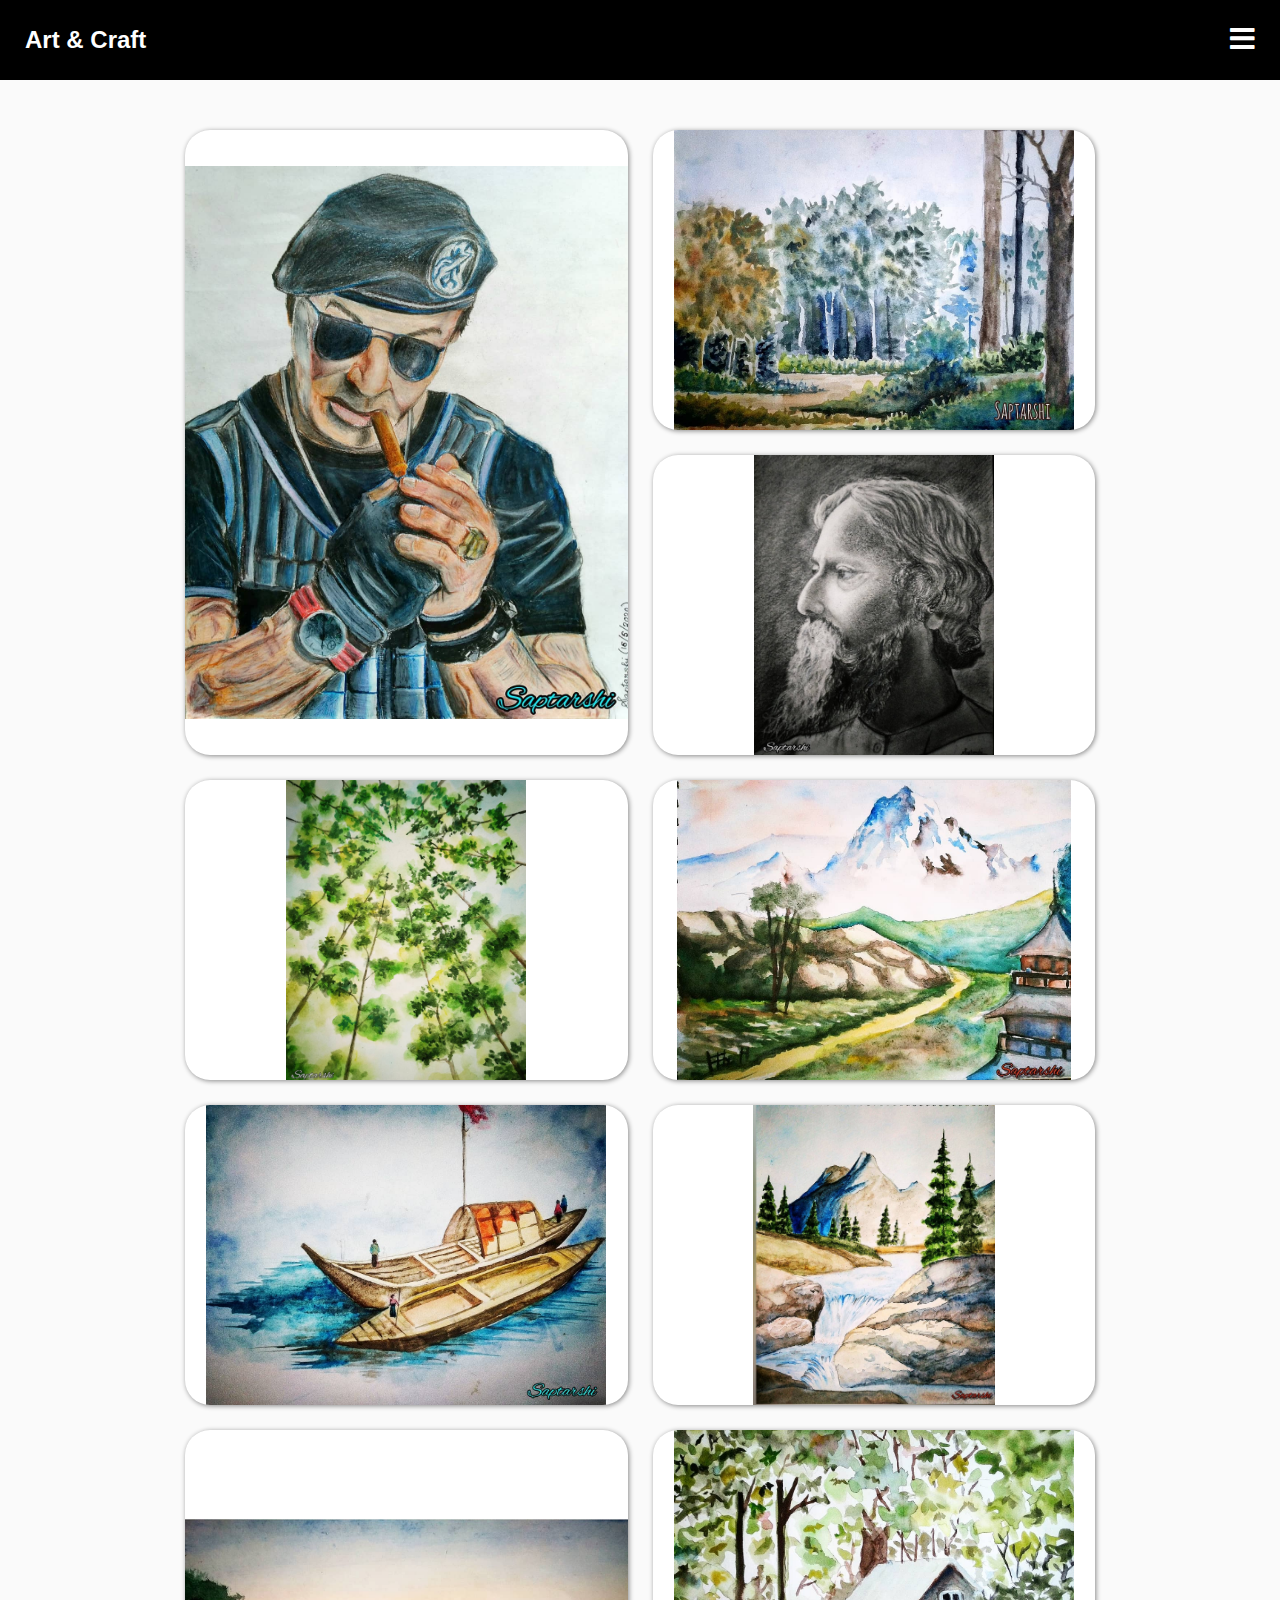
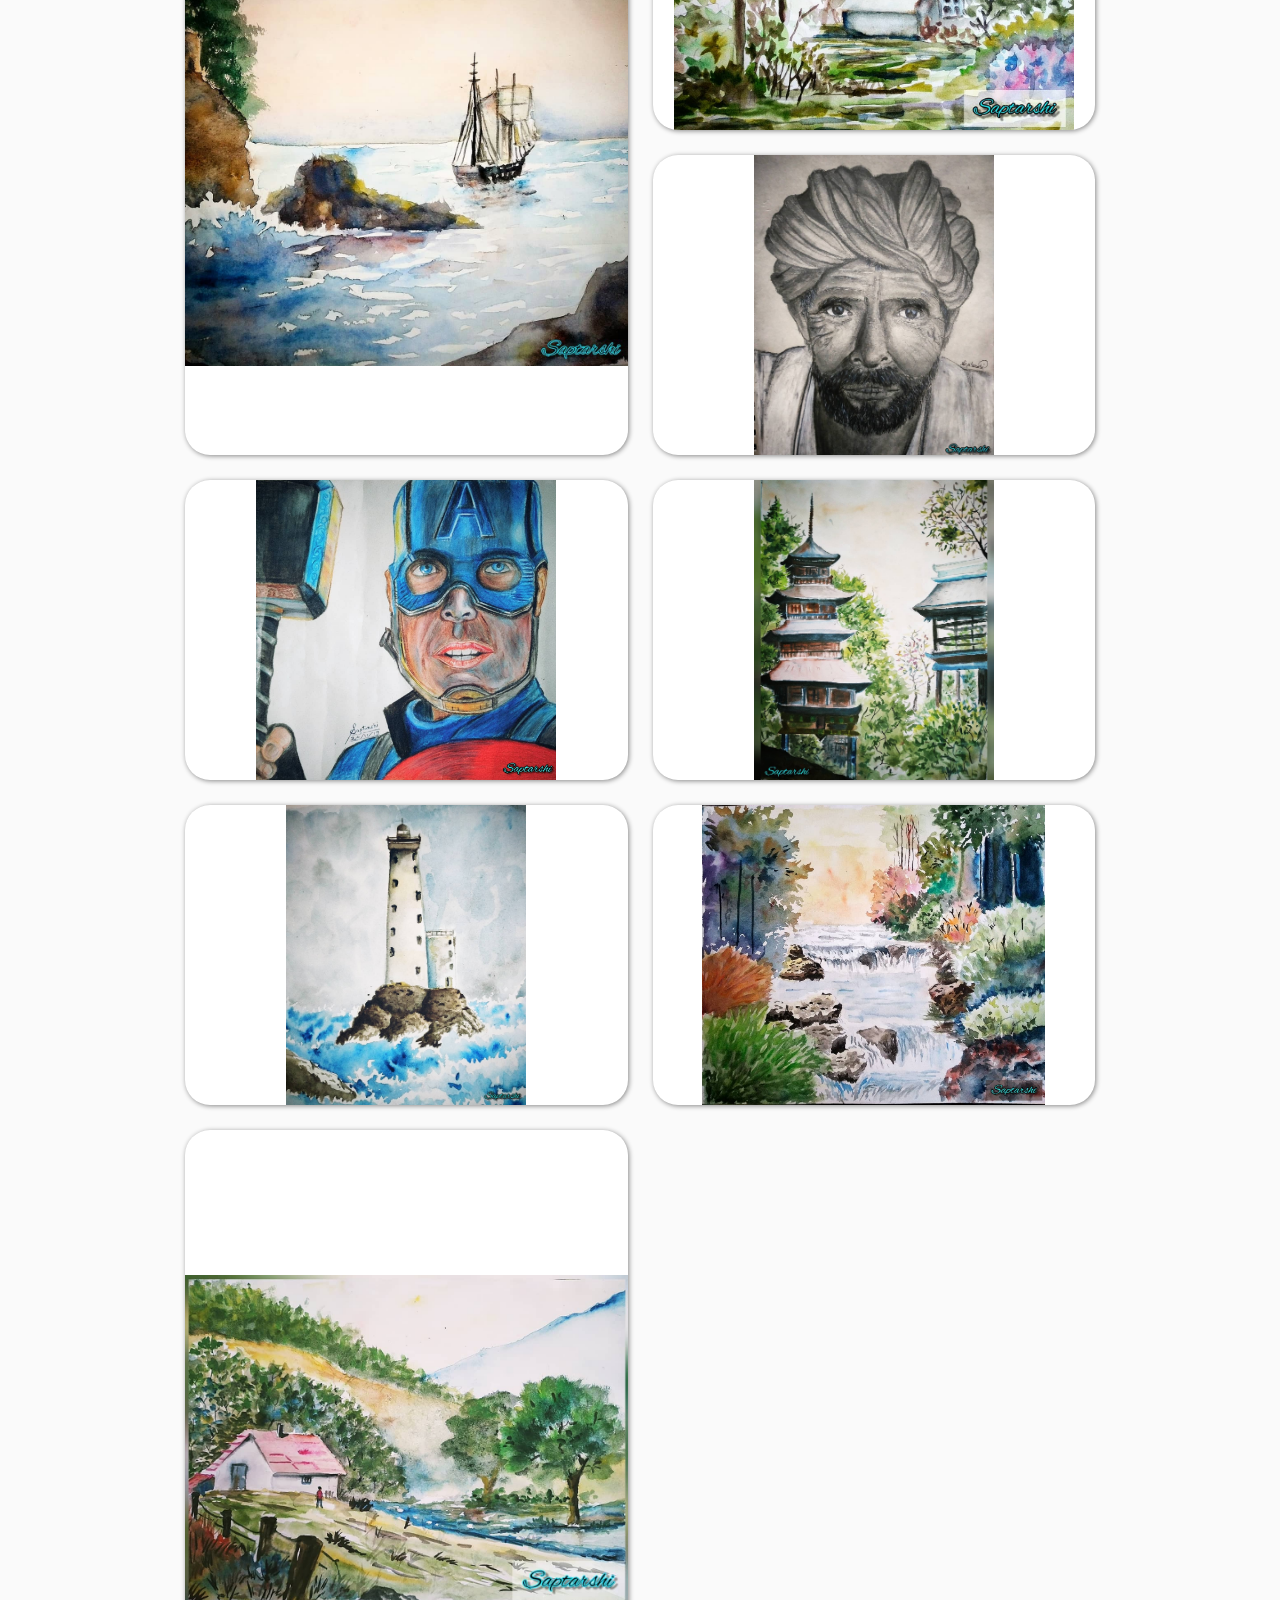
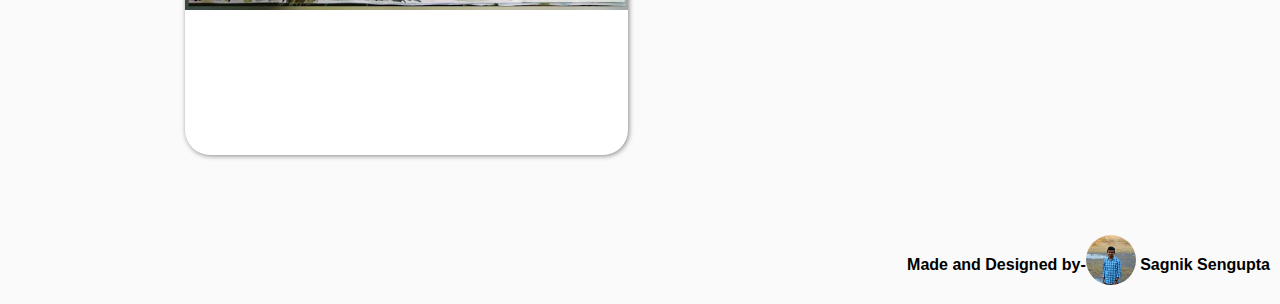
<file: index.html>
<!DOCTYPE html>
<html lang="en">
<head>
    <meta charset="UTF-8">
    <meta http-equiv="X-UA-Compatible" content="IE=edge">
    <meta name="viewport" content="width=device-width, initial-scale=1.0">
    <link rel="stylesheet" href="https://cdnjs.cloudflare.com/ajax/libs/font-awesome/5.15.4/css/all.min.css" integrity="sha512-1ycn6IcaQQ40/MKBW2W4Rhis/DbILU74C1vSrLJxCq57o941Ym01SwNsOMqvEBFlcgUa6xLiPY/NS5R+E6ztJQ==" crossorigin="anonymous" referrerpolicy="no-referrer" />
    <link rel="stylesheet" href="style.css">
    <title>Art & Craft</title>
</head>
<body>
    <div class="nav">
        <h2>Art & Craft</h2>
        <a id="opt" class="bars"><i class="fas fa-bars"></i></a>
    </div>
    <div id="menu">
        <a href="pages\page.html" target="_blank"><i class="fas fa-file-upload"></i><p>Upload</p></a>
    </div>
    <section>
        <div id="pics" class="pics">
            <div class="container">
                <img src="image\p6.jpg">
                <div class="overlay">
                    <h2>Sylvester Stallone</h2>
                    <h3>Saptarshi Mukhopadyay</h3>
                </div>
            </div>
            <div class="container">
                <img src="image\p2.jpg">
                <div class="overlay">
                    <h2>Forest</h2>
                    <h3>Saptarshi Mukhopadyay</h3>
                </div>
            </div>
            <div class="container">
                <img src="image\p3.jpg">
                <div class="overlay">
                    <h2>Rabindra Nath Tagore</h2>
                    <h3>Saptarshi Mukhopadyay</h3>
                </div>
            </div>
            <div class="container">
                <img src="image\p4.jpg">
                <div class="overlay">
                    <h2>Forest in Ant's View</h2>
                    <h3>Saptarshi Mukhopadyay</h3>
                </div>
            </div>
            <div class="container">
                <img src="image\p5.jpg">
                <div class="overlay">
                    <h2>Mountains</h2>
                    <h3>Saptarshi Mukhopadyay</h3>
                </div>
            </div>
            <div class="container">
                <img src="image\p1.jpg">
                <div class="overlay">
                    <h2>Boats in the Sea</h2>
                    <h3>Saptarshi Mukhopadyay</h3>
                </div>
            </div>
            <div class="container">
                <img src="image\p7.jpg">
                <div class="overlay">
                    <h2>Mountain with Lake</h2>
                    <h3>Saptarshi Mukhopadyay</h3>
                </div>
            </div>
            <div class="container">
                <img src="image\p8.jpg">
                <div class="overlay">
                    <h2>Sailing ship</h2>
                    <h3>Saptarshi Mukhopadyay</h3>
                </div>
            </div>
            <div class="container">
                <img src="image\p9.jpg">
                <div class="overlay">
                    <h2>House in a Dense Forest</h2>
                    <h3>Saptarshi Mukhopadyay</h3>
                </div>
            </div>
            <div class="container">
                <img src="image\p10.jpg">
                <div class="overlay">
                    <h2>Portrait of a Man</h2>
                    <h3>Saptarshi Mukhopadyay</h3>
                </div>
            </div>
            <div class="container">
                <img src="image\p11.jpg">
                <div class="overlay">
                    <h2>Captain America</h2>
                    <h3>Saptarshi Mukhopadyay</h3>
                </div>
            </div>
            <div class="container">
                <img src="image\p12.jpg">
                <div class="overlay">
                    <h2>Japan</h2>
                    <h3>Saptarshi Mukhopadyay</h3>
                </div>
            </div>
            <div class="container">
                <img src="image\p13.jpg">
                <div class="overlay">
                    <h2>Lighthouse</h2>
                    <h3>Saptarshi Mukhopadyay</h3>
                </div>
            </div>
            <div class="container">
                <img src="image\p14.jpg">
                <div class="overlay">
                    <h2>Beautiful Waterfall</h2>
                    <h3>Saptarshi Mukhopadyay</h3>
                </div>
            </div>
            <div class="container">
                <img src="image\p15.jpg">
                <div class="overlay">
                    <h2>Mountain Landscape</h2>
                    <h3>Saptarshi Mukhopadyay</h3>
                </div>
            </div>
        </div>
    </section>
    <footer><h4>Made and Designed by-<img src="pp.jpg"> Sagnik Sengupta</h4></footer>


    <script src="main.js"></script>
</body>
</html>
</file>
<file: style.css>
*{
    margin: 0;
    padding: 0;
    box-sizing: border-box;
}
body{
    margin: 0;
    padding: 0;
    position: relative;
    background: #fafafa;
    font-family: 'Poppins', sans-serif;
    overflow-x: hidden;
}
.nav{
    width: 100%;
    height: 80px;
    background: #000000;
    color: #ffffff;
    display: flex;
    align-items: center;
    justify-content: space-between;
}
.nav h2{margin: 5px 25px;}
.nav a{
    margin: 5px 25px;
    font-size: 28px;
    cursor: pointer;
}
#menu{
    position: fixed;
    right: 0;
    width: 250px;
    background-color: #000000dc;
    height: 100vh;
    display: flex;
    align-items: flex-start;
    justify-content: center;
    margin-right: -250px;
}
#menu a{
    width: 100%;
    color: #ffffff;
    text-decoration: none;
    display: flex;
    align-items: center;
    justify-content: center;
    font-size: 24px;
    margin: 20px 0px;
    transition: 0.2s all ease-in-out;
}
#menu a:hover{
    background-color: #ffffff;
    color: #000000;
    transition: 0.2s all ease-in-out;
}
#menu a i{margin: 10px;}
.pics{
    width: 100%;
    max-width: 950px;
    margin: 0 auto;
    padding: 50px 20px;
    display: grid;
    grid-template-columns: repeat(auto-fit, minmax(300px, 1fr));
    grid-auto-rows: 300px;
    grid-auto-flow: dense;
    grid-gap: 25px;
}
.pics .container{
    position: relative;
    background: #ffffff;
    box-shadow: 1px 1px 5px #888888;
    overflow: hidden;
    border-radius: 25px;
}
.pics .container:nth-child(7n+1){
    grid-column: span 1;
    grid-row: span 2;
}
.pics .container img{
    width: 100%;
    height: 100%;
    border-radius: 15px;
    object-fit: contain;
    transition: 0.3s all ease-in-out;
}
.pics .container:hover img{
    transform:  scale(1.1);
    transition: 0.3s all ease-in-out;
}
.pics .overlay{
    opacity: 0;
    position: absolute;
    top: 0;
    left: 0;
    width: 100%;
    height: 100%;
    display: flex;
    justify-content: center;
    align-items: center;
    flex-direction: column;
    color: #ffffff;
    background: #000000dc;
    transition: 0.3s all ease-in-out;
}
.pics .overlay:hover{
    opacity: 1;
    transition: 0.3s all ease-in-out;
}
@media screen and (max-width: 375px) {
    .pics{
        grid-template-columns: repeat(auto-fit, minmax(200px, 1fr));
        grid-auto-rows: 200px;
    }
}
footer{
    float: right;
    margin: 30px 10px;
}
footer img{
    width: 50px;
    border-radius: 50%;
    margin-bottom: -15px;
}
</file>
